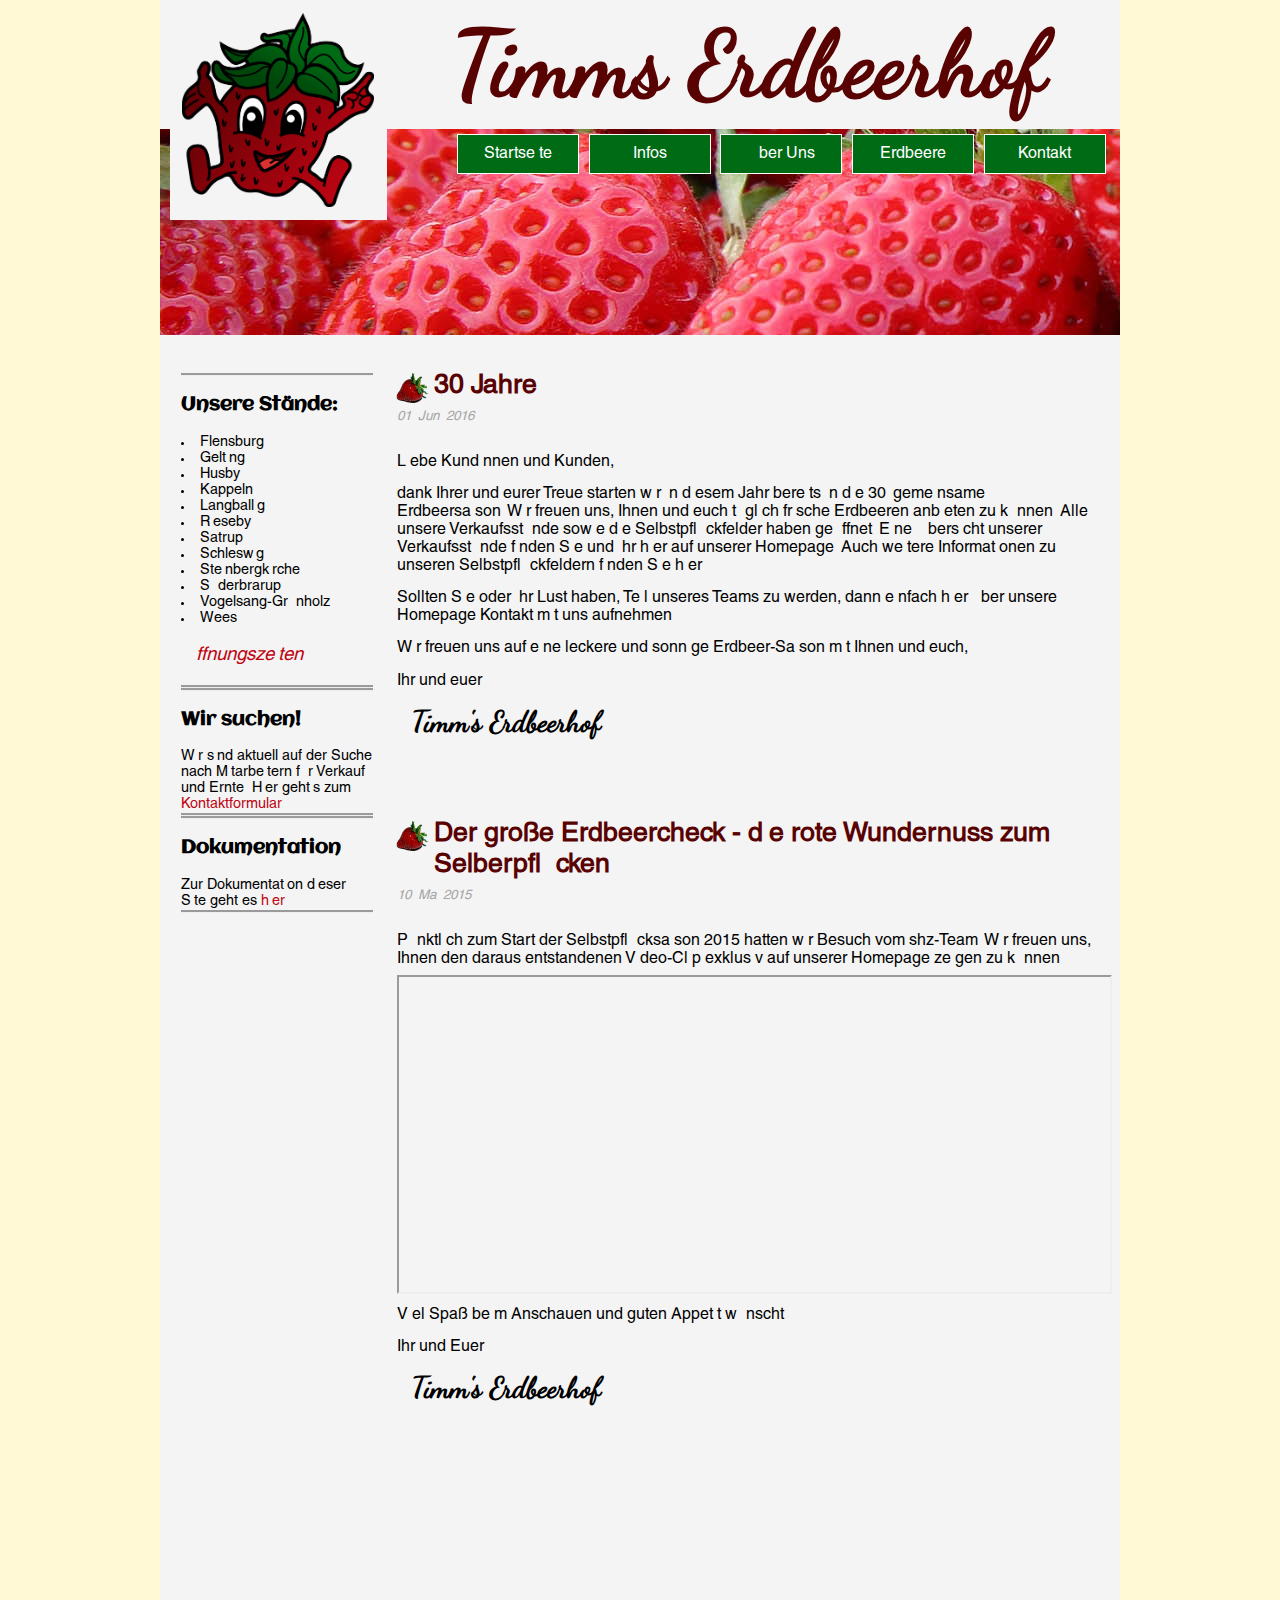
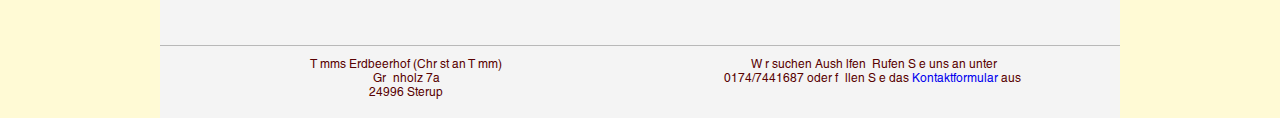
<file: index.html>
<!doctype html>
<html lang="de">
	<head>
		<meta charset="utf-8">
		<meta name="viewport" content="width=device-width, initial-scale=1.0">
		<title>Timms Erdbeerhof - Startseite</title>
		<link rel="stylesheet" href="style.css">
	</head>

<body>

	<header id="nav-menue">
		<div id="logo_container">
			<a href="#" id="logo">
				<img id="logo_img" src="images/logo.png">
			</a>
		</div>
		<div id="headline"><p>Timms Erdbeerhof</p></div>
		<nav id="nav_toggle" role="navigation">
			<ul>
				 <li><a href="index.html">Startseite</a></li>
				 <li><a href="infos.html">Infos</a></li>
				 <li><a href="ueberuns.html">Über Uns</a></li>
				 <li><a href="erdbeere.html">Erdbeere</a></li>
				 <li><a href="kontakt.html">Kontakt</a></li>
			</ul>
		</nav>
		<a class="menue-button menue-button-close"
		   href="#nav-menue-zu">Menü</a>
		<a class="menue-button menue-button-open"
		   href="#nav-menue">Menü</a>
	</header>

	<div id="main">
		<div id="sidebar">
			<div id="sidebar_stand">
				<h3>Unsere Stände:</h3>

					<ul>
						<li>Flensburg</li>
						<li>Gelting</li>
						<li>Husby</li>
						<li>Kappeln</li>
						<li>Langballig</li>
						<li>Rieseby</li>
						<li>Satrup</li>
						<li>Schleswig</li>
						<li>Steinbergkirche</li>
						<li>Süderbrarup</li>
						<li>Vogelsang-Grünholz</li>
						<li>Wees</li>
					</ul>
					<p class="zeit">
					<a href="infos.html">Öffnungszeiten</a>
					</p>
			</div>
			<div id="sidebar_suche">
			<h3>Wir suchen!</h3>
				<p>
				Wir sind aktuell auf der Suche nach Mitarbeitern für Verkauf und Ernte! Hier geht's zum <a href="kontakt.html">Kontaktformular</a></li>
				</p>
			</div>
			<div id="sidebar_doku">
			<h3>Dokumentation</h3>
				<p>
				Zur Dokumentation dieser Site geht es <a href="doku.html">hier</a>.</li>
				</p>
			</div>
		</div>

		<div id="main_content">
				<h2 class="news"><img src="images/Erdbeere_1_icon.png">30 Jahre!</h2>
					<p class="entry-date">01. Juni 2016</p>
					<p>
						Liebe Kundinnen und Kunden,
					</p>
					<p>
						dank Ihrer und eurer Treue starten wir in diesem Jahr bereits in die 30. gemeinsame Erdbeersaison.
						Wir freuen uns, Ihnen und euch täglich frische Erdbeeren anbieten zu können. Alle unsere Verkaufsstände sowie die Selbstpflückfelder haben geöffnet.
						Eine Übersicht unserer Verkaufsstände finden Sie und ihr hier auf unserer Homepage. Auch weitere Informationen zu unseren Selbstpflückfeldern finden Sie hier.
					</p>
					<p>
						Sollten Sie oder ihr Lust haben, Teil unseres Teams zu werden, dann einfach hier über unsere Homepage Kontakt mit uns aufnehmen.
					</p>
					<p>
						Wir freuen uns auf eine leckere und sonnige Erdbeer-Saison mit Ihnen und euch,
					</p>
					<p>
						Ihr und euer
					</p>
					<p class="unterschrift">
						Timm's Erdbeerhof
					</p>

				<h2 class="news"><img src="images/Erdbeere_1_icon.png">Der große Erdbeercheck - die rote Wundernuss zum Selberpflücken</h2>
		      <p class="entry-date">10. Mai 2015</p>
		      <p>
						Pünktlich zum Start der Selbstpflücksaison 2015 hatten wir Besuch vom shz-Team. Wir freuen uns, Ihnen den daraus entstandenen Video-Clip exklusiv auf unserer Homepage zeigen zu können.
		      </p>
					<center><iframe width="500" height="315"
		      src="http://www.youtube.com/embed/VpUQ0UouxjA">
		      </iframe></center>
					<p>
						Viel Spaß beim Anschauen und guten Appetit wünscht
		      </p>
					<p>
						Ihr und Euer
		      </p>
		      <p class="unterschrift">Timm's Erdbeerhof</p>

			<!--Ende-DIV-main_content-->
		</div>
		<div id="main_fill"></div>
	</div>

	<footer>
        <div id="impressum">

        <ul>
            <li>
                Timms Erdbeerhof (Christian Timm)
            </li>
            <li>
                Grünholz 7a
            </li>
            <li>
                24996 Sterup
            </li>
        </ul>
        </div>
        <div id="impressum_2">
        <p>Wir suchen Aushilfen! Rufen Sie uns an unter</p>
        <p>0174/7441687 oder füllen Sie das <a href="kontakt.html">Kontaktformular</a> aus.</p>
        </div>
    </footer>

</body>

</html>
</file>
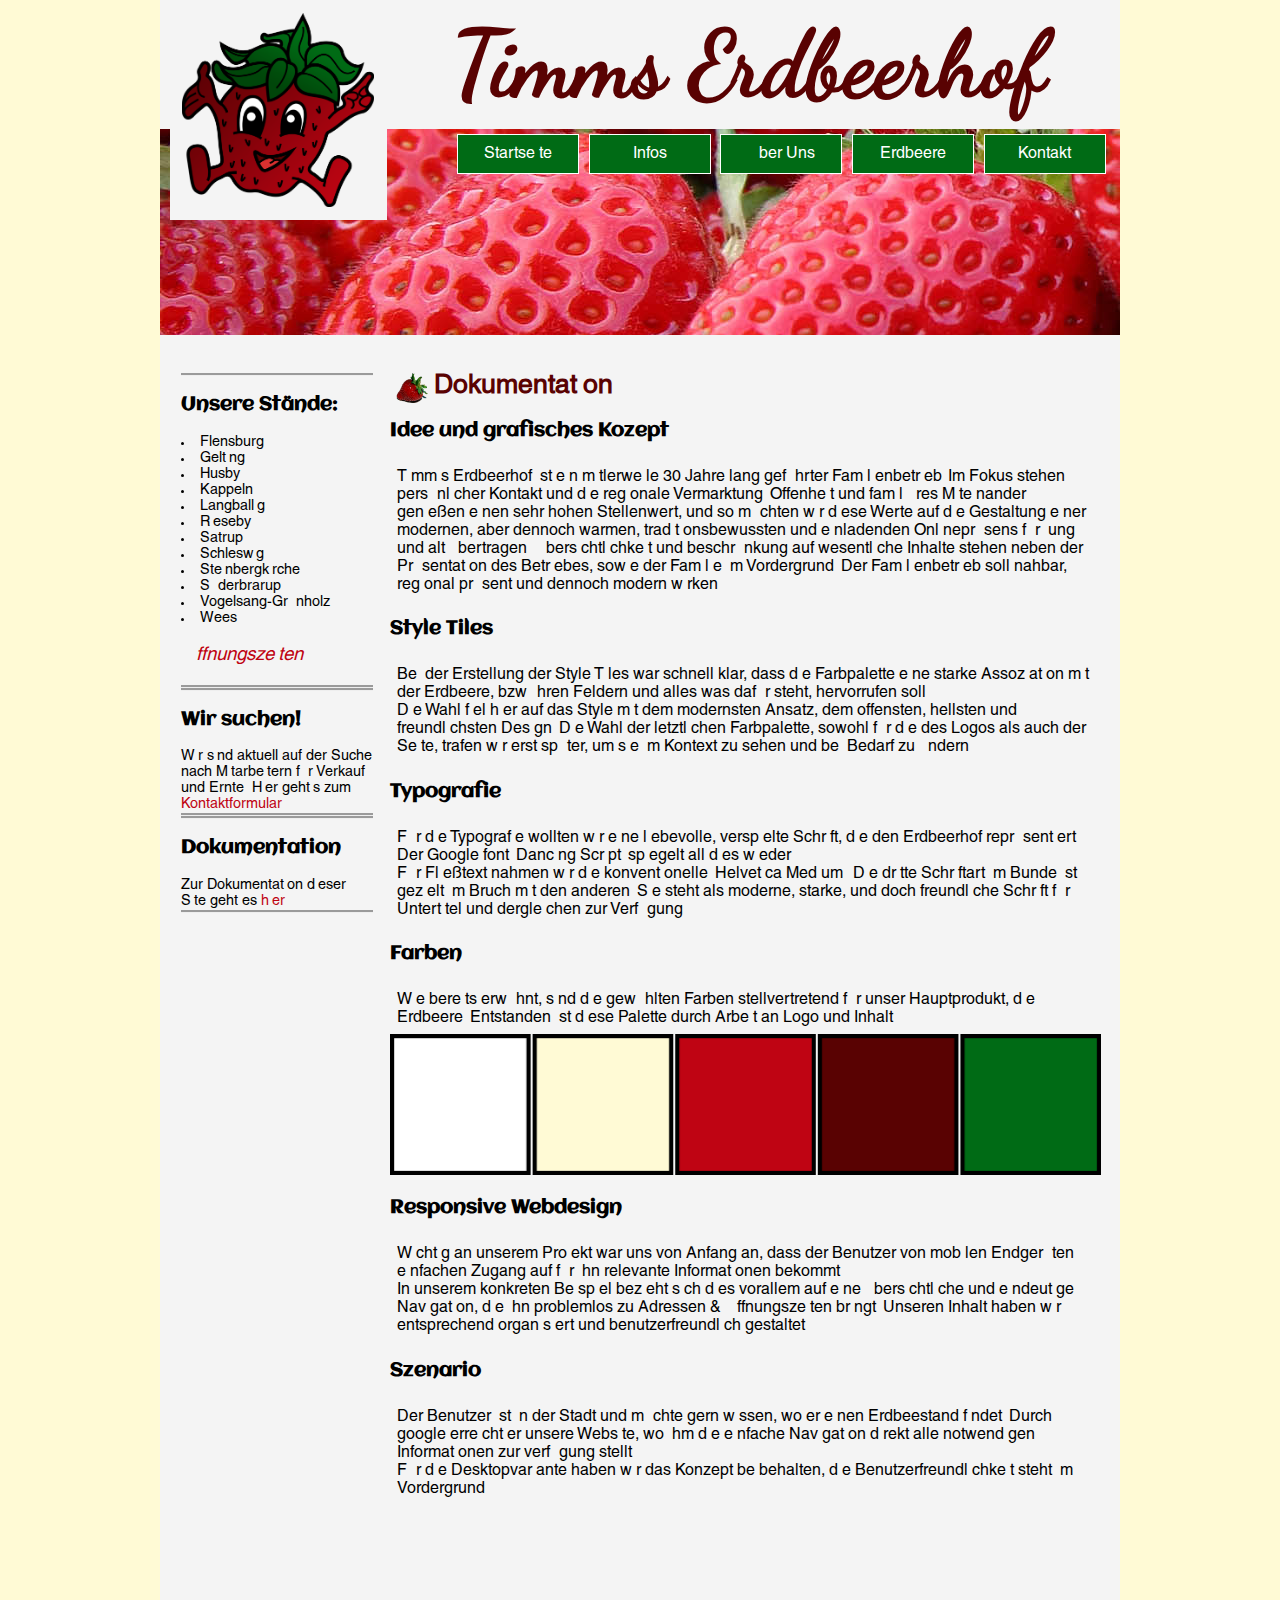
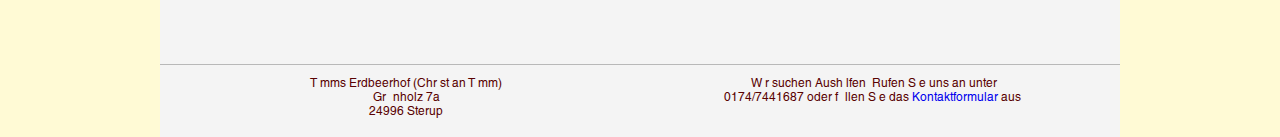
<file: doku.html>
<!doctype html>
<html lang="de">
	<head>
		<meta charset="utf-8">
		<meta name="viewport" content="width=device-width, initial-scale=1.0">
		<title>Timms Erdbeerhof - Über Uns</title>
		<link rel="stylesheet" href="style.css">
	</head>

<body>

	<header id="nav-menue">
		<div id="logo_container">
			<a href="#" id="logo">
				<img id="logo_img" src="images/logo.png">
			</a>
		</div>
		<div id="headline"><p>Timms Erdbeerhof</p></div>
		<nav id="nav_toggle" role="navigation">
			<ul>
				 <li><a href="index.html">Startseite</a></li>
				 <li><a href="infos.html">Infos</a></li>
				 <li><a href="ueberuns.html">Über Uns</a></li>
				 <li><a href="erdbeere.html">Erdbeere</a></li>
				 <li><a href="kontakt.html">Kontakt</a></li>
			</ul>
		</nav>
		<a class="menue-button menue-button-close"
		   href="#nav-menue-zu">Menü</a>
		<a class="menue-button menue-button-open"
		   href="#nav-menue">Menü</a>
	</header>

	<div id="main">
		<div id="sidebar">
			<div id="sidebar_stand">
				<h3>Unsere Stände:</h3>

					<ul>
						<li>Flensburg</li>
						<li>Gelting</li>
						<li>Husby</li>
						<li>Kappeln</li>
						<li>Langballig</li>
						<li>Rieseby</li>
						<li>Satrup</li>
						<li>Schleswig</li>
						<li>Steinbergkirche</li>
						<li>Süderbrarup</li>
						<li>Vogelsang-Grünholz</li>
						<li>Wees</li>
					</ul>
					<p class="zeit">
					<a href="infos.html">Öffnungszeiten</a>
					</p>
			</div>
			<div id="sidebar_suche">
			<h3>Wir suchen!</h3>
				<p>
				Wir sind aktuell auf der Suche nach Mitarbeitern für Verkauf und Ernte! Hier geht's zum <a href="kontakt.html">Kontaktformular</a></li>
				</p>
			</div>
			<div id="sidebar_doku">
			<h3>Dokumentation</h3>
				<p>
				Zur Dokumentation dieser Site geht es <a href="doku.html">hier</a>.</li>
				</p>
			</div>
		</div>

		<div id="main_content">

			<h2 class="news"><img src="images/Erdbeere_1_icon.png">Dokumentation</h2>

			<h3>Idee und grafisches Kozept</h3>
			<p>
			Timm‘s Erdbeerhof ist ein mitlerweile 30 Jahre lang geführter Familienbetrieb. Im Fokus stehen persönlicher Kontakt und die regionale Vermarktung.
			Offenheit und familiäres Miteinander genießen einen sehr hohen Stellenwert, und so möchten wir diese Werte auf die Gestaltung einer modernen, aber dennoch warmen,
			traditionsbewussten und einladenden Onlinepräsens für jung und alt übertragen.
			Übersichtlichkeit und beschränkung auf wesentliche Inhalte stehen neben der Präsentation des Betriebes, sowie der Familie im Vordergrund.
			Der Familienbetrieb soll nahbar, regional präsent und dennoch modern wirken.
			</p>

			<h3>Style Tiles</h3>
			<p>
			Bei der Erstellung der Style Tiles war schnell klar, dass die Farbpalette eine starke Assoziation mit der Erdbeere, bzw. ihren Feldern und alles was dafür steht, hervorrufen soll.
			<br>
			Die Wahl fiel hier auf das Style mit dem modernsten Ansatz, dem offensten, hellsten und freundlichsten Design.
			Die Wahl der letztlichen Farbpalette, sowohl für die des Logos als auch der Seite, trafen wir erst später, um sie im Kontext zu sehen und bei Bedarf zu ändern.

			<h3>Typografie</h3>
			<p>
			Für die Typografie wollten wir eine liebevolle, verspielte Schrift, die den Erdbeerhof repräsentiert. Der Google font 'Dancing Script' spiegelt all dies wieder.
			<br>
			Für Fließtext nahmen wir die konventionelle 'Helvetica Medium'.
			Die dritte Schriftart im Bunde ist gezielt im Bruch mit den anderen. Sie steht als moderne, starke, und doch freundliche Schrift für Untertitel und dergleichen zur Verfügung.
			</p>
			<h3>Farben</h3>
			<p>
			Wie bereits erwähnt, sind die gewählten Farben stellvertretend für unser Hauptprodukt, die Erdbeere. Entstanden ist diese Palette durch Arbeit an Logo und Inhalt.
			</p>
			<img id="farbpalette" src="images/Farbpalette.png" alt="Farbpalette">

			<h3>Responsive Webdesign</h3>
			<p>
			Wichtig an unserem Projekt war uns von Anfang an, dass der Benutzer von mobilen Endgeräten einfachen Zugang auf für ihn relevante Informationen bekommt.
			<br>
			In unserem konkreten Beispiel bezieht sich dies vorallem auf eine übersichtliche und eindeutige Navigation, die ihn problemlos zu Adressen &amp; Öffnungszeiten bringt.
			Unseren Inhalt haben wir entsprechend organisiert und benutzerfreundlich gestaltet.
		</p>
			<h3>Szenario</h3>
			<p>
			Der Benutzer ist in der Stadt und möchte gern wissen, wo er einen Erdbeestand findet.
			Durch google erreicht er unsere Website, wo ihm die einfache Navigation direkt alle notwendigen Informationen zur verfügung stellt.
			<br>
			Für die Desktopvariante haben wir das Konzept beibehalten, die Benutzerfreundlichkeit steht im Vordergrund.
			</p>

		<!--Ende-DIV-main_content-->
		</div>
		<div id="main_fill"></div>
	</div>

	<footer>
        <div id="impressum">

        <ul>
            <li>
                Timms Erdbeerhof (Christian Timm)
            </li>
            <li>
                Grünholz 7a
            </li>
            <li>
                24996 Sterup
            </li>
        </ul>
        </div>
        <div id="impressum_2">
        <p>Wir suchen Aushilfen! Rufen Sie uns an unter</p>
        <p>0174/7441687 oder füllen Sie das <a href="kontakt.html">Kontaktformular</a> aus.</p>
        </div>
    </footer>

</body>

</html>
</file>
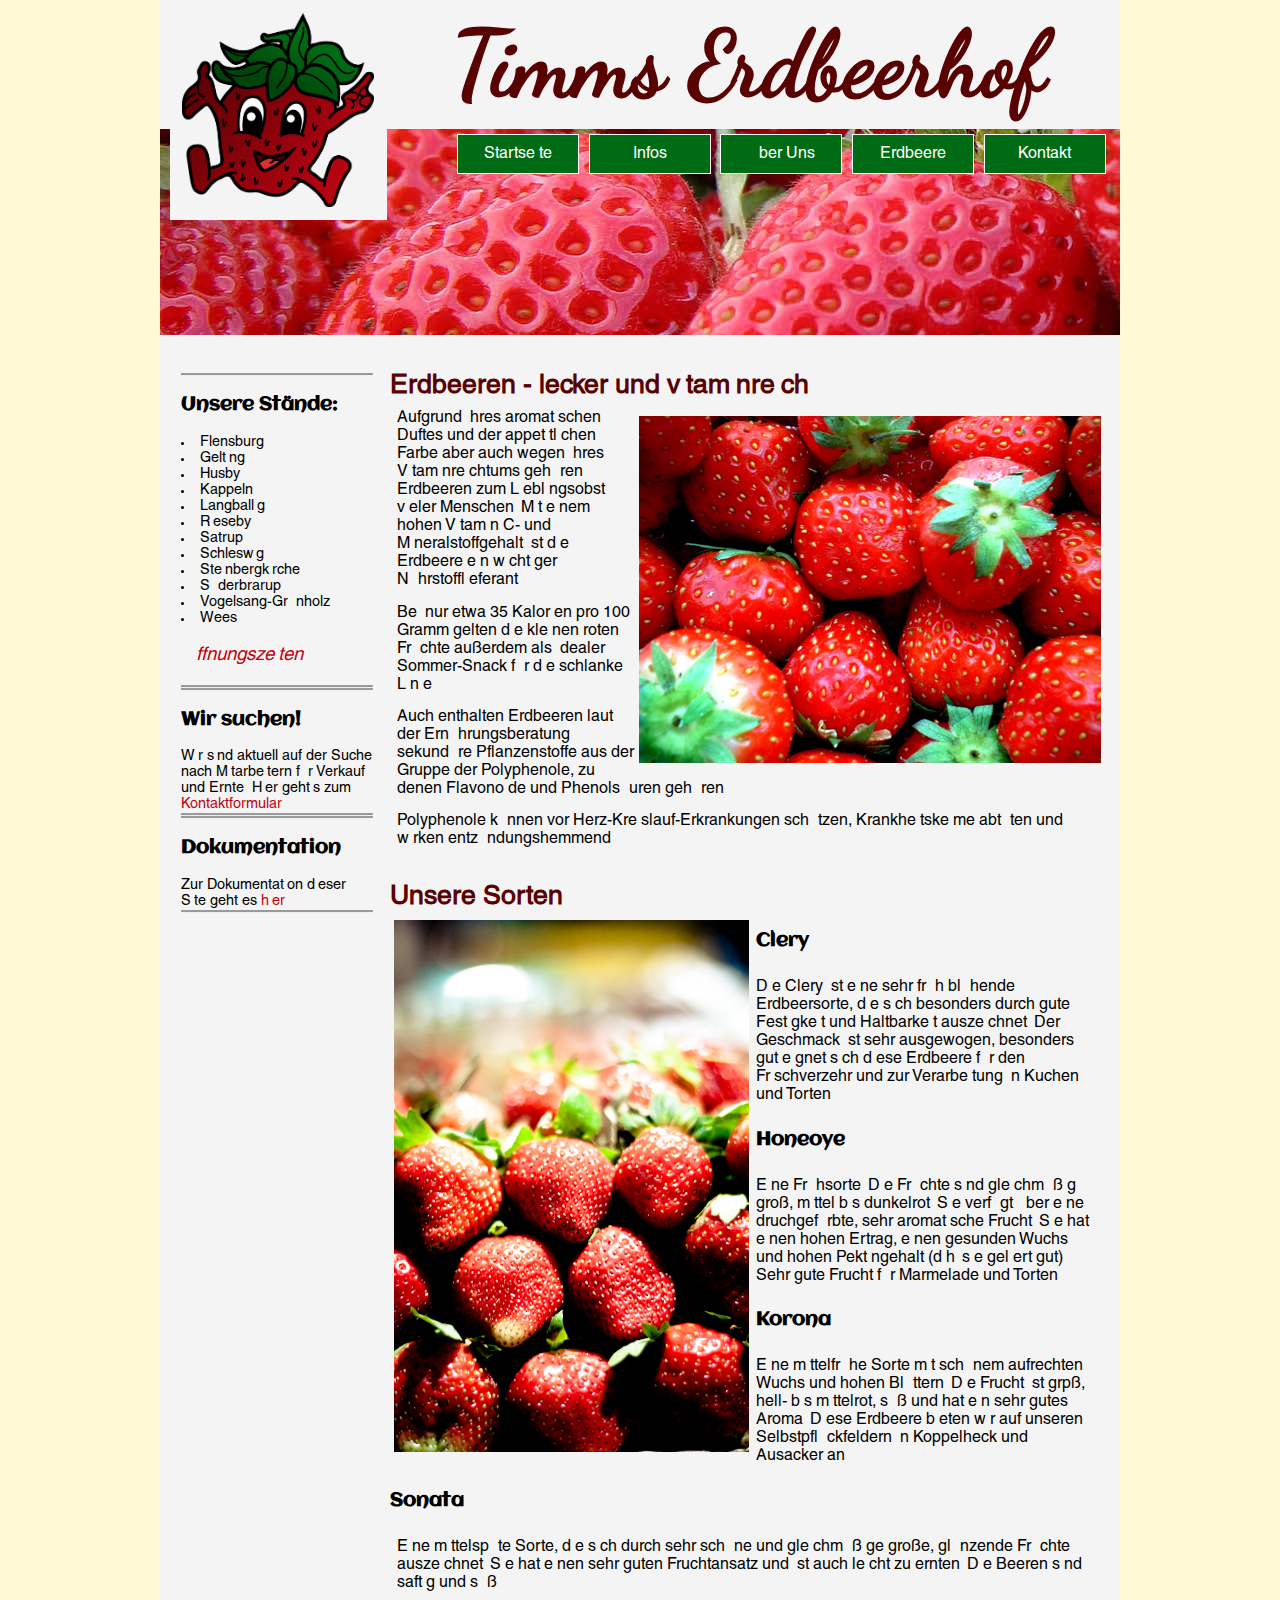
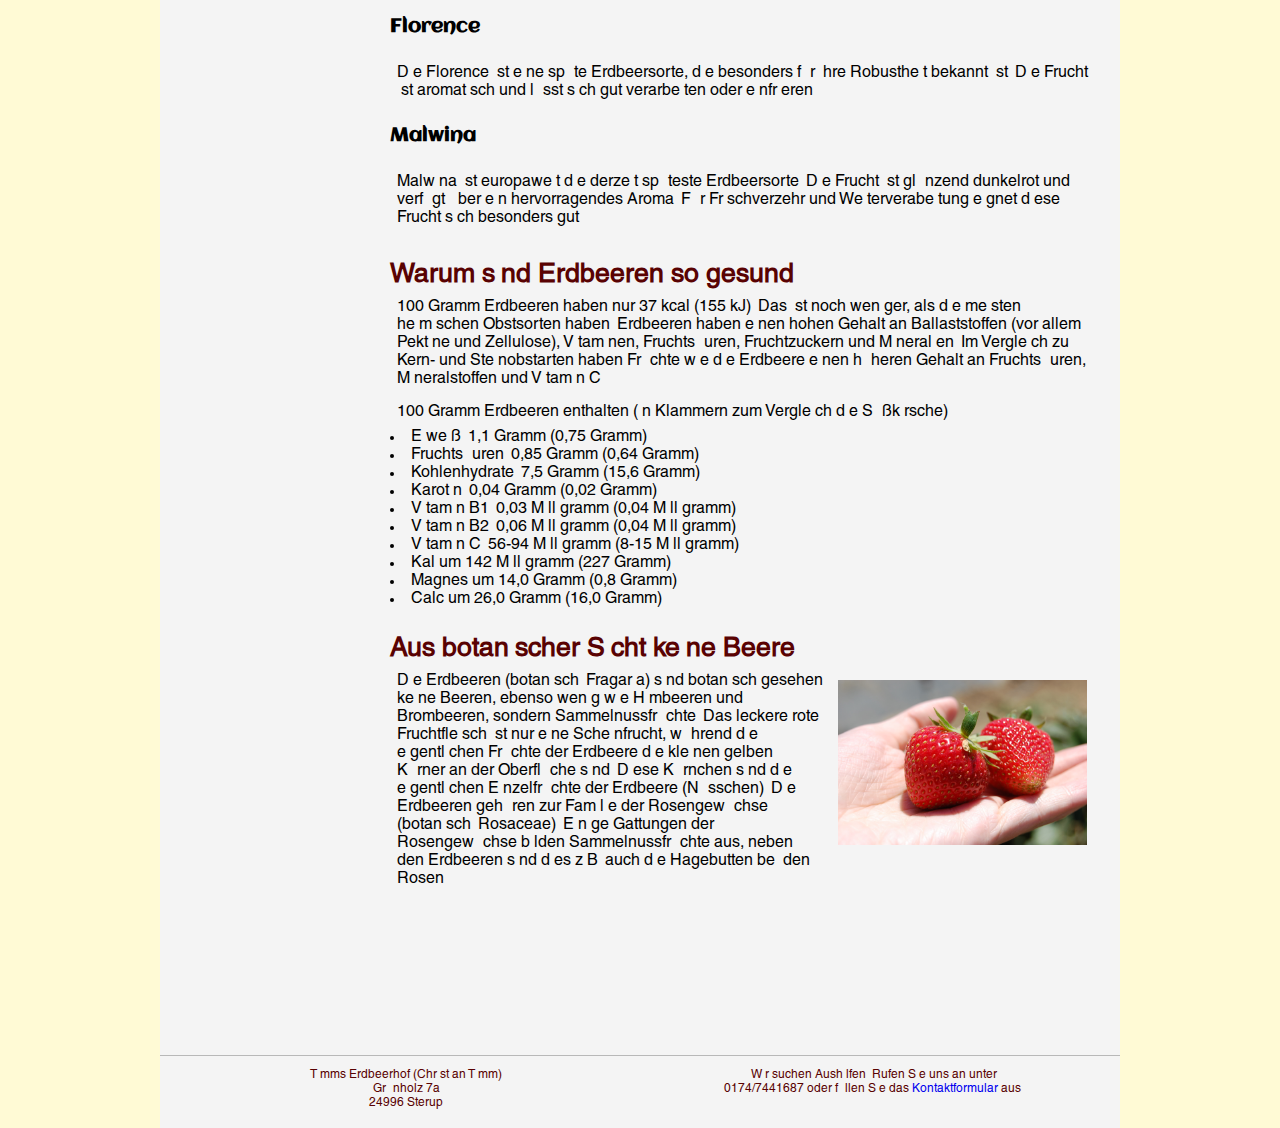
<file: erdbeere.html>
<!doctype html>
<html lang="de">
	<head>
		<meta charset="utf-8">
		<meta name="viewport" content="width=device-width, initial-scale=1.0">
		<title>Timms Erdbeerhof - Über Uns</title>
		<link rel="stylesheet" href="style.css">
	</head>

<body>

	<header id="nav-menue">
		<div id="logo_container">
			<a href="#" id="logo">
				<img id="logo_img" src="images/logo.png">
			</a>
		</div>
		<div id="headline"><p>Timms Erdbeerhof</p></div>
		<nav id="nav_toggle" role="navigation">
			<ul>
				 <li><a href="index.html">Startseite</a></li>
				 <li><a href="infos.html">Infos</a></li>
				 <li><a href="ueberuns.html">Über Uns</a></li>
				 <li><a href="erdbeere.html">Erdbeere</a></li>
				 <li><a href="kontakt.html">Kontakt</a></li>
			</ul>
		</nav>
		<a class="menue-button menue-button-close"
		   href="#nav-menue-zu">Menü</a>
		<a class="menue-button menue-button-open"
		   href="#nav-menue">Menü</a>
	</header>

	<div id="main">
		<div id="sidebar">
			<div id="sidebar_stand">
				<h3>Unsere Stände:</h3>

					<ul>
						<li>Flensburg</li>
						<li>Gelting</li>
						<li>Husby</li>
						<li>Kappeln</li>
						<li>Langballig</li>
						<li>Rieseby</li>
						<li>Satrup</li>
						<li>Schleswig</li>
						<li>Steinbergkirche</li>
						<li>Süderbrarup</li>
						<li>Vogelsang-Grünholz</li>
						<li>Wees</li>
					</ul>
					<p class="zeit">
					<a href="infos.html">Öffnungszeiten</a>
					</p>
			</div>
			<div id="sidebar_suche">
			<h3>Wir suchen!</h3>
				<p>
				Wir sind aktuell auf der Suche nach Mitarbeitern für Verkauf und Ernte! Hier geht's zum <a href="kontakt.html">Kontaktformular</a></li>
				</p>
			</div>
			<div id="sidebar_doku">
			<h3>Dokumentation</h3>
				<p>
				Zur Dokumentation dieser Site geht es <a href="doku.html">hier</a>.</li>
				</p>
			</div>
		</div>

		<div id="main_content">

			<h2>Erdbeeren - lecker und vitaminreich!</h2>

				<img id="erdbeere_2" src="images/Erdbeere_2.jpg" alt="Erdbeeren">
				<p>
					Aufgrund ihres aromatischen Duftes und der appetitlichen Farbe aber auch wegen ihres Vitaminreichtums gehören Erdbeeren zum Lieblingsobst vieler Menschen.
					Mit einem hohen Vitamin C- und Mineralstoffgehalt ist die Erdbeere ein wichtiger Nährstofflieferant.
				</p>
				<p>
					Bei nur etwa 35 Kalorien pro 100 Gramm gelten die kleinen roten Früchte außerdem als idealer Sommer-Snack für die schlanke Linie.
				<p>
					Auch enthalten Erdbeeren laut der Ernährungsberatung sekundäre Pflanzenstoffe aus der Gruppe der Polyphenole, zu denen Flavonoide und Phenolsäuren gehören.
				</p>
				<p>
					Polyphenole können vor Herz-Kreislauf-Erkrankungen schützen, Krankheitskeime abtöten und wirken entzündungshemmend.
				</p>

			<h2>Unsere Sorten!</h2>
				<img id="erdbeere_7" src="images/Erdbeere_7.jpg" alt="Erdbeeren">
				<h3>Clery</h3>
					<p>
						Die Clery ist eine sehr früh blühende Erdbeersorte, die sich besonders durch gute Festigkeit und Haltbarkeit auszeichnet.
						Der Geschmack ist sehr ausgewogen, besonders gut eignet sich diese Erdbeere für den Frischverzehr und zur Verarbeitung in Kuchen und Torten.
					</p>
				<h3>Honeoye</h3>
					<p>
						Eine Frühsorte. Die Früchte sind gleichmäßig groß, mittel bis dunkelrot. Sie verfügt über eine druchgefärbte, sehr aromatische Frucht.
						Sie hat einen hohen Ertrag, einen gesunden Wuchs und hohen Pektingehalt (d.h. sie geliert gut). Sehr gute Frucht für Marmelade und Torten.
					</p>
				<h3>Korona</h3>
					<p>
						Eine mittelfrühe Sorte mit schönem aufrechten Wuchs und hohen Blättern. Die Frucht ist grpß, hell- bis mittelrot, süß und hat ein sehr gutes Aroma.
						Diese Erdbeere bieten wir auf unseren Selbstpflückfeldern in Koppelheck und Ausacker an.
					</p>
				<h3>Sonata</h3>
					<p>
						Eine mittelspäte Sorte, die sich durch sehr schöne und gleichmäßige große, glänzende Früchte auszeichnet.
						Sie hat einen sehr guten Fruchtansatz und ist auch leicht zu ernten. Die Beeren sind saftig und süß.
					</p>
				<h3>Florence</h3>
					<p>
						Die Florence ist eine späte Erdbeersorte, die besonders für ihre Robustheit bekannt ist. Die Frucht ist aromatisch und lässt sich gut verarbeiten oder einfrieren.
					</p>
				<h3>Malwina</h3>
					<p>
						Malwina ist europaweit die derzeit späteste Erdbeersorte. Die Frucht ist glänzend dunkelrot und verfügt über ein hervorragendes Aroma.
						Für Frischverzehr und Weiterverabeitung eignet diese Frucht sich besonders gut.
					</p>
			<h2>Warum sind Erdbeeren so gesund?</h2>
				<p>
					100 Gramm Erdbeeren haben nur 37 kcal (155 kJ). Das ist noch weniger, als die meisten heimischen Obstsorten haben.
					Erdbeeren haben einen hohen Gehalt an Ballaststoffen (vor allem Pektine und Zellulose), Vitaminen, Fruchtsäuren, Fruchtzuckern und Mineralien.
					Im Vergleich zu Kern- und Steinobstarten haben Früchte wie die Erdbeere einen höheren Gehalt an Fruchtsäuren, Mineralstoffen und Vitamin C.
				</p>
				<p>
				100 Gramm Erdbeeren enthalten (in Klammern zum Vergleich die Süßkirsche):
				</p>
				<ul>
					<li>Eiweiß: 1,1 Gramm (0,75 Gramm)</li>
					<li>Fruchtsäuren: 0,85 Gramm (0,64 Gramm)</li>
					<li>Kohlenhydrate: 7,5 Gramm (15,6 Gramm)</li>
					<li>Karotin: 0,04 Gramm (0,02 Gramm)</li>
					<li>Vitamin B1: 0,03 Milligramm (0,04 Milligramm)</li>
					<li>Vitamin B2: 0,06 Milligramm (0,04 Milligramm)</li>
					<li>Vitamin C: 56-94 Milligramm (8-15 Milligramm)</li>
					<li>Kalium 142 Milligramm (227 Gramm)</li>
					<li>Magnesium 14,0 Gramm (0,8 Gramm)</li>
					<li>Calcium 26,0 Gramm (16,0 Gramm)</li>
				</ul>

			<h2>Aus botanischer Sicht keine Beere?</h2>
				<img id="erdbeere_6" src="images/Erdbeere_6.jpg" alt="Erdbeeren">
				<p>
					Die Erdbeeren (botanisch: Fragaria) sind botanisch gesehen keine Beeren, ebenso wenig wie Himbeeren und Brombeeren, sondern Sammelnussfrüchte.
					Das leckere rote Fruchtfleisch ist nur eine Scheinfrucht, während die eigentlichen Früchte der Erdbeere die kleinen gelben Körner an der Oberfläche sind.
					Diese Körnchen sind die eigentlichen Einzelfrüchte der Erdbeere (Nüsschen).
					Die Erdbeeren gehören zur Familie der Rosengewächse (botanisch: Rosaceae).
					Einige Gattungen der Rosengewächse bilden Sammelnussfrüchte aus, neben den Erdbeeren sind dies z.B. auch die Hagebutten bei den Rosen.﻿
				</p>

		<!--Ende-DIV-main_content-->
		</div>
		<div id="main_fill"></div>
	</div>

	<footer>
        <div id="impressum">

        <ul>
            <li>
                Timms Erdbeerhof (Christian Timm)
            </li>
            <li>
                Grünholz 7a
            </li>
            <li>
                24996 Sterup
            </li>
        </ul>
        </div>
        <div id="impressum_2">
        <p>Wir suchen Aushilfen! Rufen Sie uns an unter</p>
        <p>0174/7441687 oder füllen Sie das <a href="kontakt.html">Kontaktformular</a> aus.</p>
        </div>
    </footer>

</body>

</html>
</file>
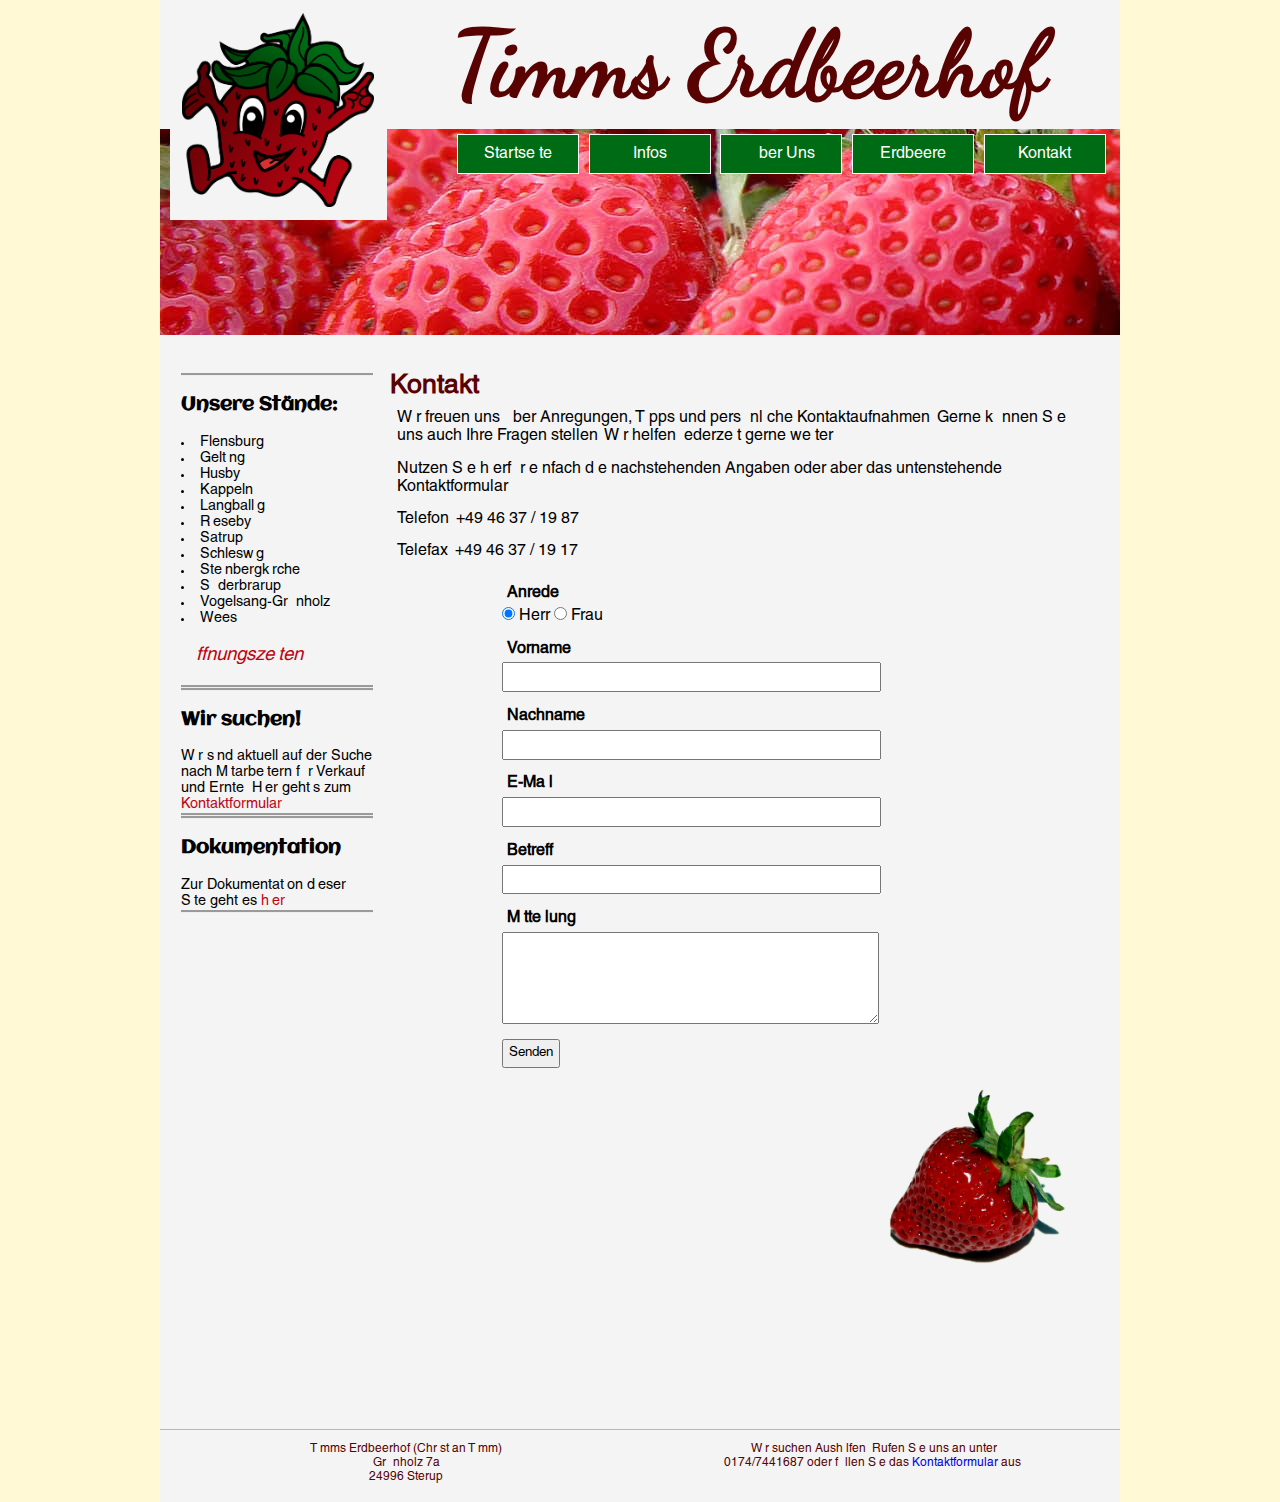
<file: kontakt.html>
<!doctype html>
<html lang="de">
	<head>
		<meta charset="utf-8">
		<meta name="viewport" content="width=device-width, initial-scale=1.0">
		<title>Timms Erdbeerhof - Kontakt</title>
		<link rel="stylesheet" href="style.css">
	</head>

<body>

	<header id="nav-menue">
		<div id="logo_container">
			<a href="#" id="logo">
				<img id="logo_img" src="images/logo.png">
			</a>
		</div>
		<div id="headline"><p>Timms Erdbeerhof</p></div>
		<nav id="nav_toggle" role="navigation">
			<ul>
				 <li><a href="index.html">Startseite</a></li>
				 <li><a href="infos.html">Infos</a></li>
				 <li><a href="ueberuns.html">Über Uns</a></li>
				 <li><a href="erdbeere.html">Erdbeere</a></li>
				 <li><a href="kontakt.html">Kontakt</a></li>
			</ul>
		</nav>
		<a class="menue-button menue-button-close"
		   href="#nav-menue-zu">Menü</a>
		<a class="menue-button menue-button-open"
		   href="#nav-menue">Menü</a>
	</header>

	<div id="main">
		<div id="sidebar">
			<div id="sidebar_stand">
				<h3>Unsere Stände:</h3>

					<ul>
						<li>Flensburg</li>
						<li>Gelting</li>
						<li>Husby</li>
						<li>Kappeln</li>
						<li>Langballig</li>
						<li>Rieseby</li>
						<li>Satrup</li>
						<li>Schleswig</li>
						<li>Steinbergkirche</li>
						<li>Süderbrarup</li>
						<li>Vogelsang-Grünholz</li>
						<li>Wees</li>
					</ul>
					<p class="zeit">
					<a href="infos.html">Öffnungszeiten</a>
					</p>
			</div>
			<div id="sidebar_suche">
			<h3>Wir suchen!</h3>
				<p>
				Wir sind aktuell auf der Suche nach Mitarbeitern für Verkauf und Ernte! Hier geht's zum <a href="kontakt.html">Kontaktformular</a></li>
				</p>
			</div>
			<div id="sidebar_doku">
			<h3>Dokumentation</h3>
				<p>
				Zur Dokumentation dieser Site geht es <a href="doku.html">hier</a>.</li>
				</p>
			</div>
		</div>

		<div id="main_content">
			<h2>Kontakt</h2>
			<p>
			Wir freuen uns über Anregungen, Tipps und persönliche Kontaktaufnahmen. Gerne können Sie uns auch Ihre Fragen stellen. Wir helfen jederzeit gerne weiter.
			</p>
			<p>
			Nutzen Sie hierfür einfach die nachstehenden Angaben oder aber das untenstehende Kontaktformular.
			</p>
			<p>
				Telefon: +49 46 37 / 19 87
			</p>
			<p>
				Telefax: +49 46 37 / 19 17
			</p>

			<div id="formular_liste">
				<form method="post"
					  action="http://www.inf.fh-flensburg.de/echo/"
					  accept-charset="utf-8"
					  enctype="multipart/form-data">
						<p>
							<label class="kontakt_label">Anrede:</label>
							<input type="radio" name="anrede" value="herr" checked="checked" />
							<label for="anrede_herr">Herr</label>
							<input type="radio" name="anrede" value="frau" />
							<label for="anrede_frau">Frau</label>
						</p>
						<p>
							<label class="kontakt_label" for="vorname">Vorname:</label>
							<input class="kontakt_input" type="text" name="vorname" id="vorname" value="" />
						</p>
						<p>
							<label class="kontakt_label" for="nachname">Nachname:</label>
							<input class="kontakt_input" type="text" name="nachname" id="nachname" value="" />
						</p>
						<p>
							<label class="kontakt_label" for="email">E-Mail:</label>
							<input class="kontakt_input" type="text" name="email" id="email" value="" />
						</p>
						<p>
							<label class="kontakt_label" for="betreff">Betreff:</label>
							<input class="kontakt_input" type="text" name="betreff" id="betreff" value="" />
						</p>
						<p>
							<label class="kontakt_label" for="mitteilung">Mitteilung:</label>
							<textarea class="kontakt_input" name="mitteilung" id="mitteilung" style="height:80px"></textarea>
						</li>
						<p>
							<input class="submit" type="submit" name="senden" id="senden" value="Senden" />
						</p>
					</ul>
				</form>
			</div>
			<img id="kontakt_bild" src="images/Erdbeere_1_icon.png">

		<!--Ende-DIV-main_content-->
		</div>
		<div id="main_fill"></div>
	</div>

	<footer>
        <div id="impressum">

        <ul>
            <li>
                Timms Erdbeerhof (Christian Timm)
            </li>
            <li>
                Grünholz 7a
            </li>
            <li>
                24996 Sterup
            </li>
        </ul>
        </div>
        <div id="impressum_2">
        <p>Wir suchen Aushilfen! Rufen Sie uns an unter</p>
        <p>0174/7441687 oder füllen Sie das <a href="kontakt.html">Kontaktformular</a> aus.</p>
        </div>
    </footer>

</body>

</html>
</file>
<file: style.css>
@font-face{
    font-family: 'Dancing Script';
    src: url('fonts/Dancing_Script_regular.ttf') format('truetype');
}
@font-face{
    font-family: 'Aclonica';
    src: url('fonts/Aclonica_regular.ttf') format('truetype');
}
@font-face{
    font-family: 'Helvetica';
    src: url('fonts/Helvetica.otf') format('truetype');
}


* {
	margin: 0;
	padding: 0;
	font-family: 'Helvetica', sans-serif;
	text-decoration:none;
	list-style-position: inside;
}

html, body{
	margin:0 auto;
	padding: 0;
	background-color:#fffad5;
	height:100%;
	max-width:960px;
}


header {
	background-color:#929292;
	background-color: #F4F4F4;
	width: 100%;
	min-height: 335px;

	background-image: url('images/Erdbeere_5.jpg');
	background-repeat: no-repeat;
}

footer{
    clear:both;
    max-width:960px;
    min-height:4em;
    background-color: #F4F4F4;
    border-top: 1px solid #B8B8B8;

    padding: 1em;
    text-align:center;
    font-size:9pt;
    color:#590202;
}
#impressum{
    float:left;
    width:50%;
}
#impressum_2{
    float:right;
    width:50%;
}
#impressum li{
    list-style:none;
}

#headline{
	background-color:white;
	width: auto;
	padding: 0.5em;
	background-color: #F4F4F4;
	min-height:100px;
}

#headline p{
	font-family: 'Dancing Script', cursive;
	font-size: 70pt;
	font-weight: 600;
	color: #590202;
	margin: 0;
	width:100%;
	text-align:center;
}

#logo_img{
	width:20%;
	background-color: #F4F4F4;
	padding: 0.8em;
	max-height: 208px;
	max-width: 208px;
	float:left;
	margin-left:1%;
}

#logo {
	display: block;
	max-height: 200px;
}

#main{
	margin: 0 auto;
	background-color: #F4F4F4;
  padding-bottom: 150px;
}

#main_fill{
	clear:both;
	height:100%;
	background-color: #F4F4F4;
}

#main_content{
	margin-right: 1%;
	margin-left:23%;
	padding: 1%;
	background-color: #F4F4F4;
	width:auto;
}

#main_content p{
	padding:1%;
}

.news img{
  height: 35px;
  width: auto;
	float: left;
	margin: 0;
	padding: 0;
}

/* SIDEBAR */
#sidebar {
	float:left;
	font-size: 0.9em;
	width:20%;
	max-width:208px;
	margin-left: 0.8em;
	margin-top: 2em;
	padding:1%;
	background-color: #F4F4F4;
}

#sidebar a {
	color: #bf0413
}

#sidebar_stand, #sidebar_suche, #sidebar_doku {
		border-top-style: groove;
		border-bottom-style: groove;
}

.zeit{
		font-style: italic;
		font-size: 14pt;
		color: #590202 ;
		margin: 1em 0 1em 0;
}
/* ENDE SIDEBAR */

#nav_toggle a {
	display: block;
	height: 100%;
	width: 100px;
	padding: 10px;
	margin: 0.3em;
	text-decoration: none;
	text-align: center;
	color: white;
	background-color: #006b15;
	border: 1px solid white;
}

.menue-button {
	display: none;
}

#nav_toggle {
	float:right;
	display:block;
	vertical-align: bottom;
	margin-bottom:0;
	margin-right: 1%;
}

#nav_toggle li {
	list-style: none;
	float: left;
	display: inline-block;
}

#nav_toggle a:hover {
	color: black;
	background: #58A058;
}



@media only screen and (max-width:600px) {
	.menue-button {
		display: block;
	}

	.menue-button {
		background-color: #006b15;
		display: block;
		position:absolute;
		right: 0;
		padding: 0.8em;
		color: white;
		cursor: pointer;
		text-decoration: none;
		border: 1px solid white;
	}

	#main{
		width:100%;
	}

	#main_content{
		width: 100%;
		margin:0;
	}

	#nav_toggle a {
		display: block;
		height: 100%;
		width: 100%;
		padding: 10px;
		margin: 0.2em;
		text-decoration: none;
		color: white;
		background-color: #006b15;
	}

	#headline{
		display:block;
		margin: 0 0 0 0;
		width: auto;
	}

	#headline p{
		font-family: 'Dancing Script', cursive;
		font-size: 38pt;
		font-weight: 600;
		color: #590202;
		margin: 0;
	}

	#nav_toggle {
		float: left;
		width: 100%;
		display: none;
	}

	#nav_toggle li {
		width: 100%;
	}

	.menue-button:hover {
		color: black;
		background: #58A058;
	}

	#sidebar{
		display:none;
	}

	#main_content{
		width:100%;
	}
}


#nav-menue:target #nav_toggle {
	display: block;
}

#nav-menue:target .menue-button-open {
	display: none;
}

/*KONTAKTFORMULAR*/
#formular_liste{
	padding:1%;
	width:70%;
	margin: 0 auto;
}

.kontakt_label{
	display:block;
	font-weight:bold;
	padding: 1%;
	font-size:12pt;
}

.kontakt_input{
	padding:1%;
	font-size:14px;
	width:75%;
}

.submit{
	padding:1%;
}

#kontakt_bild{
	width:35%;
	margin: 0 auto;
	float:right;
}
/*ENDE KONTAKTFORMULAR*/



/*NEWS*/
.page-wrapper {
	width: 95%;
	max-width: 1100px;
	margin: 0 auto 0 2em;
	position: relative;
	padding: 6em 0 10em;
}

.inhalt {
	width: 90%;
	float:left;
}

.unterschrift {
	font-family: 'Dancing Script', cursive;
	font-weight: 600;
	font-size: 1.8em;
	margin: 0 0 2.5em 0.5em;
}

.time {
	font-size: 110%;
	font-family: sans-serif;
	font-weight: 600;
	margin: 0.5em 0 0 0;
}

h2 {
	color: #590202;
	font-size: 20pt;
	margin-top:1em;
}

h3 {
	font-family: 'Aclonica', sans-serif;
	font-size: 14pt;
	margin-bottom:1em;
	margin-top:1em;
}

.platzhalter {
	font-size: 40pt;
}

.entry-date {
	font-style: italic;
	font-size: 10pt;
	color: #a6a6a6 ;
	margin: 0;
	padding: 0;
	margin-bottom:1em;
}

iframe{
	width:100%;
	margin: 0 0 0 1%;
}

/*INFOS*/
#feld_1{
	width:55%;
	height:auto;
	float:right;
	margin: 2% 0 2% 0;
}

input.info_erweitern {
  display:inline-block;
  margin:0px;
  padding:0px;
}

.anzeigen {
  background-color:white;
  padding:15px 30px;
  margin:10px 0px 0px;
  display:none;
}

input.info_erweitern:checked + .anzeigen {
  display:block;
}

#stand_1{
	width:100%;
	height:auto;
	float: left;
	margin: 2% 2% 2% 0;
}

/*UEBERUNS*/
#ueber_uns_1{
	float:right;
	width:80%;
	height:auto;
}
#erdbeere_2{
	width:65%;
	height:auto;
	float: right;
	margin: 2% 0 0 0;
}
#erdbeere_7{
	width:50%;
	height:auto;
	float:left;
	margin: 1% 1% 0 0.5%;
}
#erdbeere_6{
	width:35%;
	height:auto;
	float:right;
	margin:2%;
}

#farbpalette {
  width: 100%;
  height: auto;
}
</file>
